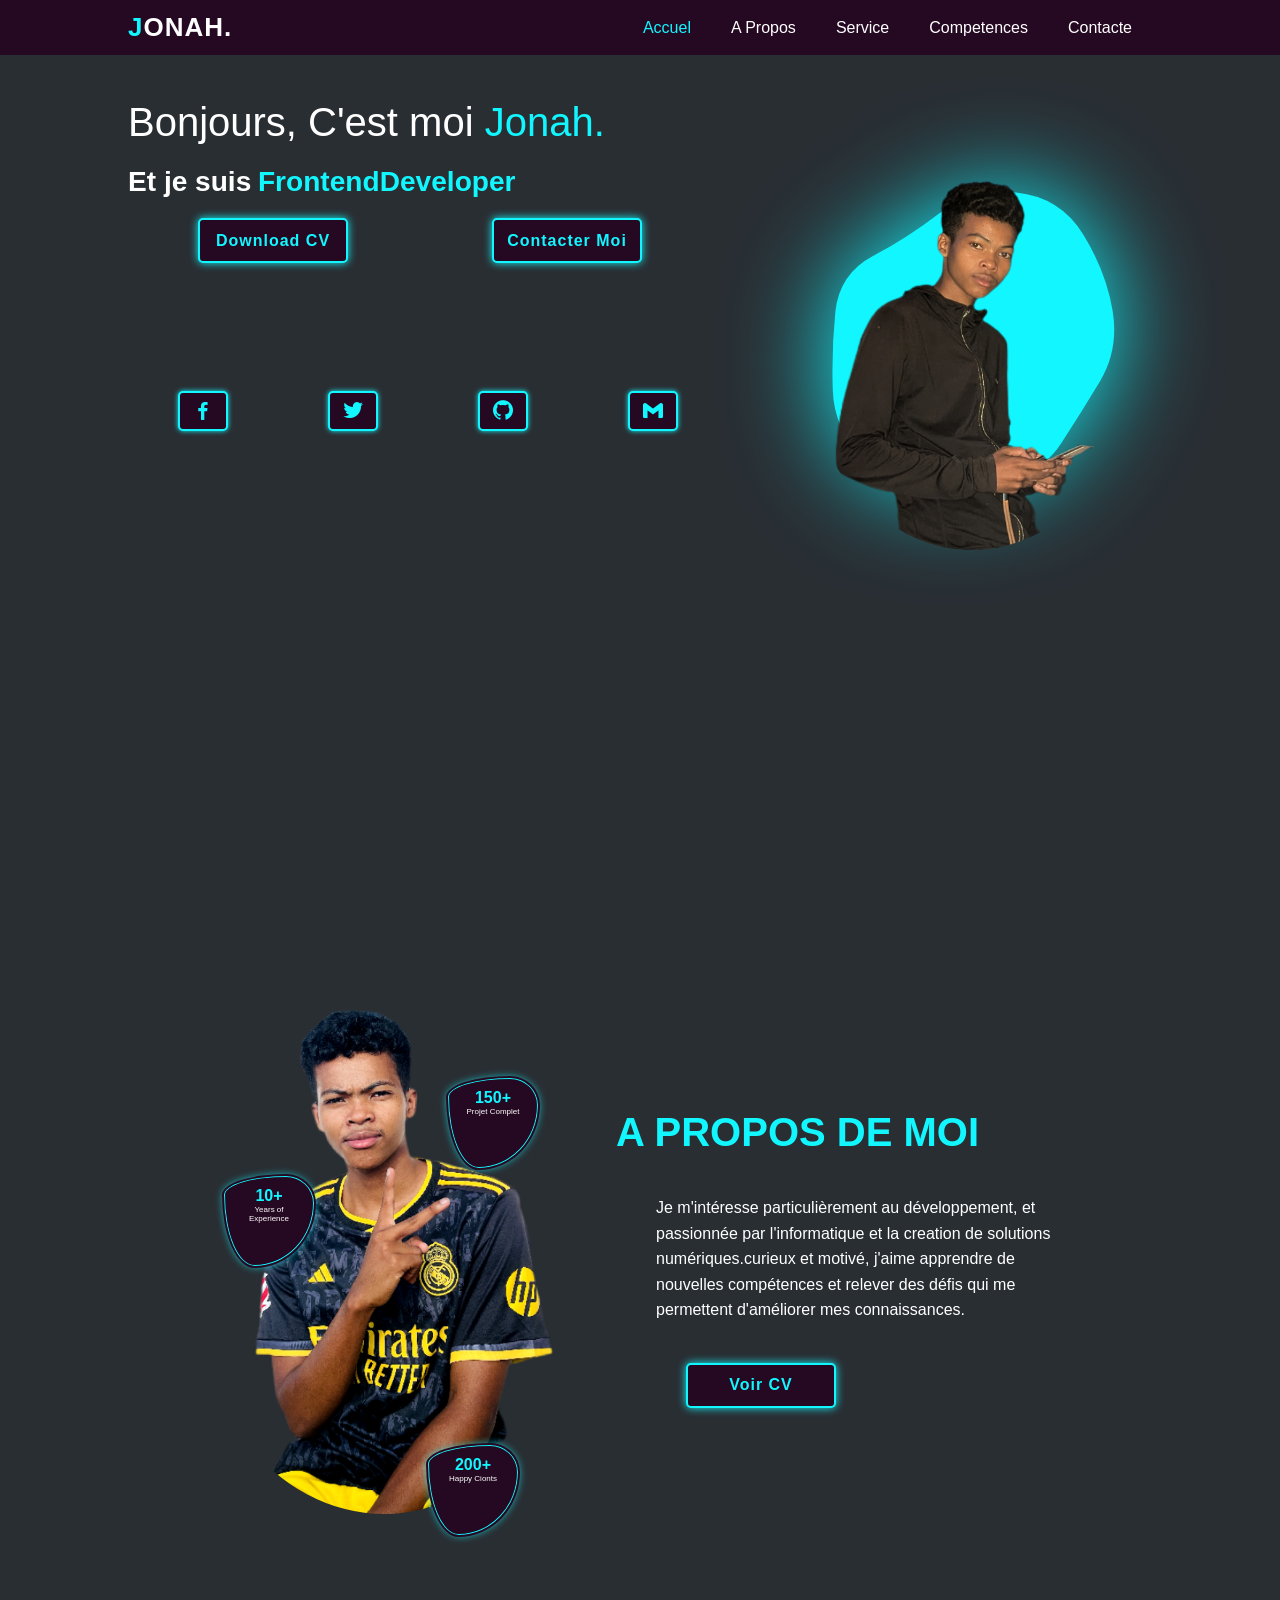
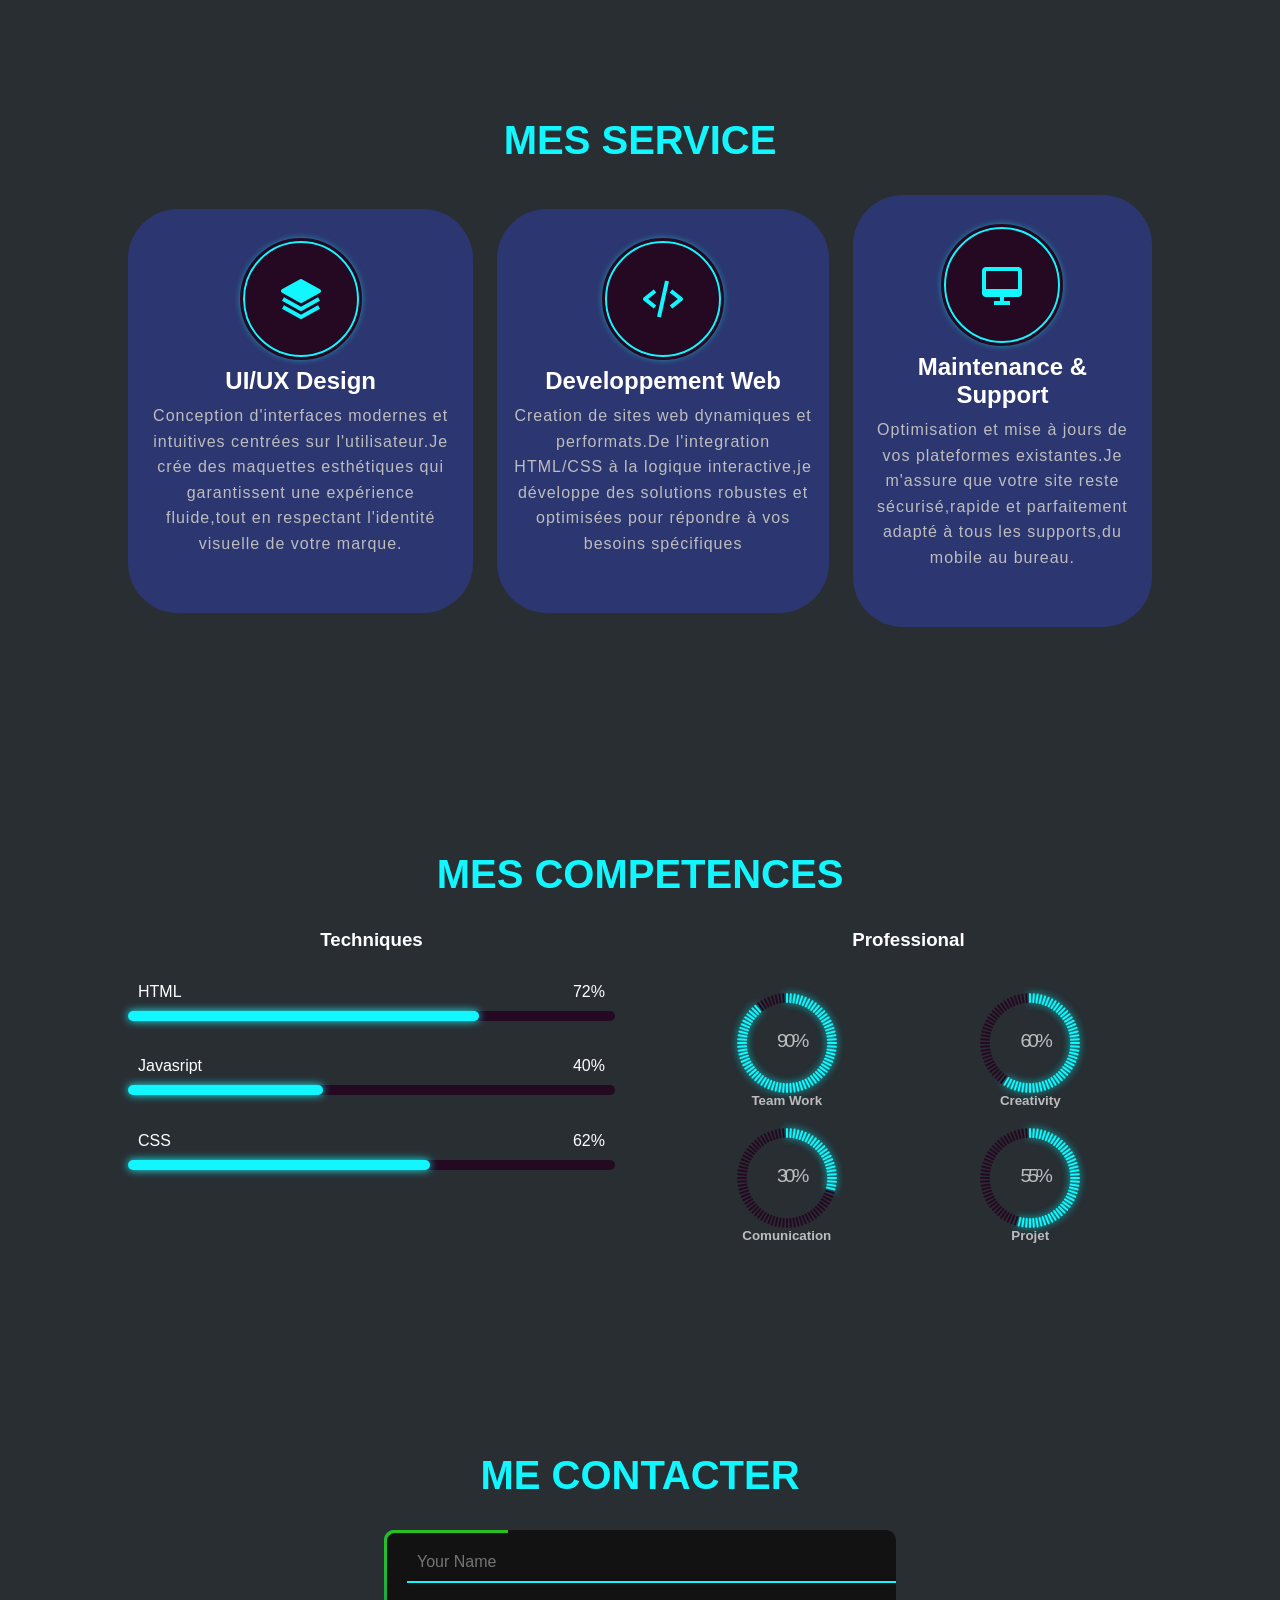
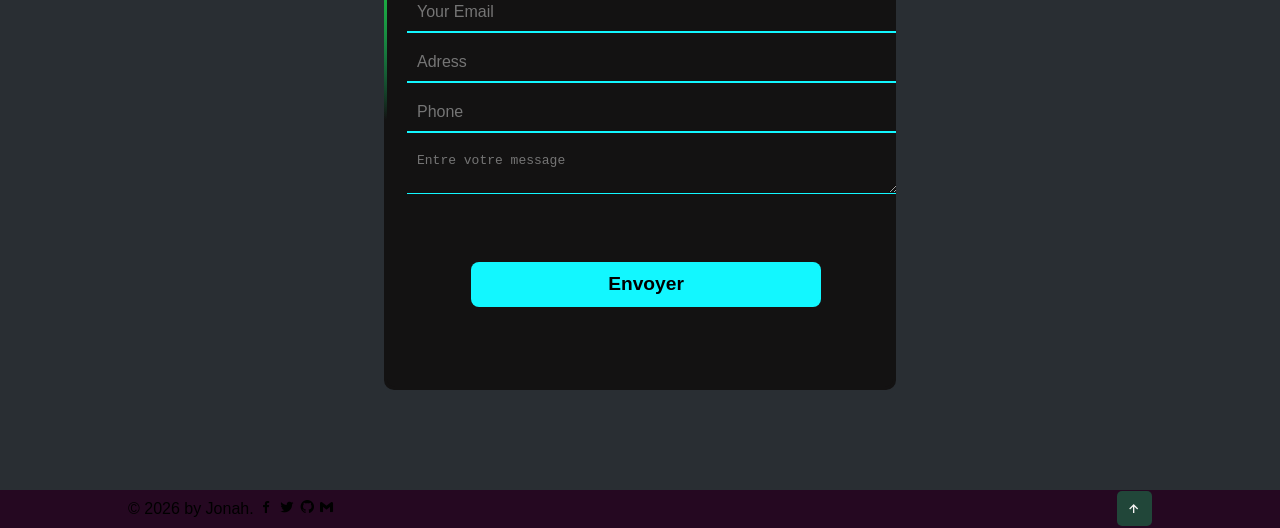
<file: index.html>
<!DOCTYPE html>
<html lang="en">
<head>
    <meta charset="UTF-8">
    <meta name="viewport" content="width=device-width, initial-scale=1.0">
    <title>Portfolio jonah</title>
    <link rel="stylesheet" href="style.css">
    <link href='https://unpkg.com/boxicons@2.1.4/css/boxicons.min.css' rel='stylesheet'>

</head>
<body>
    <header>
        <div class="logo"><span>J</span>ONAH.</div>
        <!-- header site -->
        <ul class="menu">
            <li> <a href="#Accuel" >Accuel</a></li>
            <li> <a href="#A Propos">A Propos</a></li>
            <li> <a href="#Service">Service</a></li>
            <li> <a href="#Competences">Competences</a></li>
            <li> <a href="#Contacte">Contacte</a></li>
        </ul>
        
    </header>

    <!-- home section -->
     <section id="Accuel" class="home">
        <div class="home-content">
            <h1>Bonjours, C'est moi <span>Jonah.</span></h1>
            <div class="change-text">
            
                <h3>Et je suis</h3>
                <h3>
                    
                    <span class="word">Web Designer</span>
                    <span class="word">Frontend Developer</span>
                
                </h3>
            </div>
            
            
            
            <div class="btn-box">
                <a href="cv.html" class="btn" download="cv.html" >Download CV</a>
                <a href="#Contacte" class="btn">Contacter Moi </a>
            </div>
            <div class="social-icons">
                <a href="https://www.facebook.com/jonarson.376"><i class='bx bxl-facebook'></i></a>
                <a href="https://twitter.com/"><i class='bx bxl-twitter'></i></a>
                <a href="https://github.com/jonarsonjulien06-code"><i class='bx bxl-github'></i></a>
                <a href="mailto:jonarsonjulien06@gmail.com"><i class='bx bxl-gmail'></i></a>



            </div>
        </div>

        <div class="home-image">
            <div class="img-box">
                <img src="image/pixe.jpg" alt="">
            </div>
            <div class="liquid">
                <svg viewBox="0 0 500 500" xmlns="http://www.w3.org/2000/svg" xmlns:xlink="http://www.w3.org/1999/xlink" width="100%" id="blobSvg">
                <path fill="#12f7ff">
                    <animate attributeName="d"
                        dur="20000ms"
                        repeatCount="indefinite"
                        values="
                        M415,298Q416,346,372,366Q328,386,289,413.5Q250,441,199.5,433Q149,425,98.5,396Q48,367,47.5,308.5Q47,250,75,207.5Q103,165,120,110Q137,55,193.5,30.5Q250,6,306.5,30Q363,54,392.5,102.5Q422,151,418,200.5Q414,250,415,298Z;

                        M429.5,293Q399,336,375,380.5Q351,425,300.5,435Q250,445,194.5,443.5Q139,442,99.5,401Q60,360,58,305Q56,250,58,195.5Q60,141,112,120.5Q164,100,207,64Q250,28,312,31.5Q374,35,406.5,88Q439,141,449.5,195.5Q460,250,429.5,293Z;

                        M413.5,300.5Q425,351,384,381Q343,411,296.5,444Q250,477,202,446.5Q154,416,111,385.5Q68,355,59,302.5Q50,250,62,199Q74,148,120.5,127Q167,106,208.5,89.5Q250,73,309,59.5Q368,46,397.5,97Q427,148,414.5,199Q402,250,413.5,300.5Z;

                        M420.5,287Q377,324,354,357.5Q331,391,290.5,373.5Q250,356,219,356.5Q188,357,114.5,364Q41,371,75,310.5Q109,250,95.5,201.5Q82,153,105,96Q128,39,189,54.5Q250,70,290,91Q330,112,384,127Q438,142,451,196Q464,250,420.5,287Z;

                        M473.5,307.5Q449,365,387,372.5Q325,380,287.5,439.5Q250,499,224,420Q198,341,161,332Q124,323,78.5,286.5Q33,250,70,208.5Q107,167,118,104Q129,41,189.5,54Q250,67,307,60Q364,53,381,109Q398,165,448,207.5Q498,250,473.5,307.5Z;

                       
                        
                        M420.5,287Q377,324,354,357.5Q331,391,290.5,373.5Q250,356,219,356.5Q188,357,114.5,364Q41,371,75,310.5Q109,250,95.5,201.5Q82,153,105,96Q128,39,189,54.5Q250,70,290,91Q330,112,384,127Q438,142,451,196Q464,250,420.5,287Z;

                        M473.5,307.5Q449,365,387,372.5Q325,380,287.5,439.5Q250,499,224,420Q198,341,161,332Q124,323,78.5,286.5Q33,250,70,208.5Q107,167,118,104Q129,41,189.5,54Q250,67,307,60Q364,53,381,109Q398,165,448,207.5Q498,250,473.5,307.5Z;

                       
                        
                        M420.5,287Q377,324,354,357.5Q331,391,290.5,373.5Q250,356,219,356.5Q188,357,114.5,364Q41,371,75,310.5Q109,250,95.5,201.5Q82,153,105,96Q128,39,189,54.5Q250,70,290,91Q330,112,384,127Q438,142,451,196Q464,250,420.5,287Z;

                        M473.5,307.5Q449,365,387,372.5Q325,380,287.5,439.5Q250,499,224,420Q198,341,161,332Q124,323,78.5,286.5Q33,250,70,208.5Q107,167,118,104Q129,41,189.5,54Q250,67,307,60Q364,53,381,109Q398,165,448,207.5Q498,250,473.5,307.5Z;

                        M415,298Q416,346,372,366Q328,386,289,413.5Q250,441,199.5,433Q149,425,98.5,396Q48,367,47.5,308.5Q47,250,75,207.5Q103,165,120,110Q137,55,193.5,30.5Q250,6,306.5,30Q363,54,392.5,102.5Q422,151,418,200.5Q414,250,415,298Z;

                        "
                    ></animate>
                </path>
                </svg>
            </div>

            <div class="liquid">
                <svg viewBox="0 0 500 500" xmlns="http://www.w3.org/2000/svg" xmlns:xlink="http://www.w3.org/1999/xlink" width="100%" id="blobSvg">
                <path fill="#12f7ff">
                    <animate attributeName="d"
                        dur="20000ms"
                        repeatCount="indefinite"
                        values="
                        M415,298Q416,346,372,366Q328,386,289,413.5Q250,441,199.5,433Q149,425,98.5,396Q48,367,47.5,308.5Q47,250,75,207.5Q103,165,120,110Q137,55,193.5,30.5Q250,6,306.5,30Q363,54,392.5,102.5Q422,151,418,200.5Q414,250,415,298Z;

                        M429.5,293Q399,336,375,380.5Q351,425,300.5,435Q250,445,194.5,443.5Q139,442,99.5,401Q60,360,58,305Q56,250,58,195.5Q60,141,112,120.5Q164,100,207,64Q250,28,312,31.5Q374,35,406.5,88Q439,141,449.5,195.5Q460,250,429.5,293Z;

                        M413.5,300.5Q425,351,384,381Q343,411,296.5,444Q250,477,202,446.5Q154,416,111,385.5Q68,355,59,302.5Q50,250,62,199Q74,148,120.5,127Q167,106,208.5,89.5Q250,73,309,59.5Q368,46,397.5,97Q427,148,414.5,199Q402,250,413.5,300.5Z;

                        M420.5,287Q377,324,354,357.5Q331,391,290.5,373.5Q250,356,219,356.5Q188,357,114.5,364Q41,371,75,310.5Q109,250,95.5,201.5Q82,153,105,96Q128,39,189,54.5Q250,70,290,91Q330,112,384,127Q438,142,451,196Q464,250,420.5,287Z;

                        M473.5,307.5Q449,365,387,372.5Q325,380,287.5,439.5Q250,499,224,420Q198,341,161,332Q124,323,78.5,286.5Q33,250,70,208.5Q107,167,118,104Q129,41,189.5,54Q250,67,307,60Q364,53,381,109Q398,165,448,207.5Q498,250,473.5,307.5Z;

                        M420.5,287Q377,324,354,357.5Q331,391,290.5,373.5Q250,356,219,356.5Q188,357,114.5,364Q41,371,75,310.5Q109,250,95.5,201.5Q82,153,105,96Q128,39,189,54.5Q250,70,290,91Q330,112,384,127Q438,142,451,196Q464,250,420.5,287Z;

                        M473.5,307.5Q449,365,387,372.5Q325,380,287.5,439.5Q250,499,224,420Q198,341,161,332Q124,323,78.5,286.5Q33,250,70,208.5Q107,167,118,104Q129,41,189.5,54Q250,67,307,60Q364,53,381,109Q398,165,448,207.5Q498,250,473.5,307.5Z;


                        M420.5,287Q377,324,354,357.5Q331,391,290.5,373.5Q250,356,219,356.5Q188,357,114.5,364Q41,371,75,310.5Q109,250,95.5,201.5Q82,153,105,96Q128,39,189,54.5Q250,70,290,91Q330,112,384,127Q438,142,451,196Q464,250,420.5,287Z;

                        M473.5,307.5Q449,365,387,372.5Q325,380,287.5,439.5Q250,499,224,420Q198,341,161,332Q124,323,78.5,286.5Q33,250,70,208.5Q107,167,118,104Q129,41,189.5,54Q250,67,307,60Q364,53,381,109Q398,165,448,207.5Q498,250,473.5,307.5Z;

                       
                       
                       
                        M415,298Q416,346,372,366Q328,386,289,413.5Q250,441,199.5,433Q149,425,98.5,396Q48,367,47.5,308.5Q47,250,75,207.5Q103,165,120,110Q137,55,193.5,30.5Q250,6,306.5,30Q363,54,392.5,102.5Q422,151,418,200.5Q414,250,415,298Z;

                        "
                    ></animate>
                </path>
                </svg>
            </div>
        </div>

     </section>
     <!-- A propos-section -->
      <section id="A Propos" class="about">
        <div class="img-about">
            <img src="image/pixel.jpg" alt="">
            <div class="info-about1">
                <span>10+</span>
                <p>Years of Experience</p>
            </div>

             <div class="info-about2">
                <span>150+</span>
                <p>Projet Complet</p>
            </div>

             <div class="info-about3">
                <span>200+</span>
                <p>Happy Cionts</p>
            </div>
        </div>
        <div class="about-content">
            
            <h2>A PROPOS DE MOI</h2>
            
            <p>Je m'intéresse particulièrement au développement, et passionnée par l'informatique et la creation de solutions numériques.curieux et motivé, j'aime apprendre de nouvelles compétences et relever des défis qui me permettent d'améliorer mes connaissances. </p>

            <div class="btn-box">
                <a href="cv.html" class="btn">Voir CV</a>
            </div>
        </div>
      </section>

      <!-- service-section ---------------->
       <section     id="Service" class="section">

        <div class="main-text">
            
            <h2>MES SERVICE</h2>
        </div>

        <div class="services-box" style="display: flex;">
            
            <div class="section-services">
                <div class="service-box">
                    <i class='bx bxs-layer service-icon'></i>
                    <h3>UI/UX Design</h3>
                    <p>Conception d'interfaces modernes et intuitives centrées sur l'utilisateur.Je crée des maquettes esthétiques qui garantissent une expérience fluide,tout en respectant l'identité visuelle de votre marque.

                    </p>
                    
                </div>
            </div>

            <div class="section-services">
                <div class="service-box">
                    <i class='bx bx-code-alt service-icon'></i>
                    <h3>Developpement Web</h3>
                    <p>Creation de sites web dynamiques et performats.De l'integration HTML/CSS à la logique interactive,je développe des solutions robustes et optimisées pour répondre à vos besoins spécifiques
                        

                    </p>
                   
                </div>
            </div>

            <div class="section-services">
                <div class="service-box">
                    <i class='bx bx-desktop service-icon'></i>
                    <h3>Maintenance & Support</h3>
                    <p>Optimisation et mise à jours de vos plateformes existantes.Je m'assure que votre site reste sécurisé,rapide et parfaitement adapté à tous les supports,du mobile au bureau.
                    </p>
                    
                </div>
            </div>
            
        </div>
       </section>


       <!-- skill-section ---------------->

       <section id="Competences" class="skills">
        <div class="main-text">
            
            <h2>MES COMPETENCES</h2>
        </div>

        <div class="skill-main">
            <div class="skill-left">
                <h3>Techniques</h3>
                <div class="skill-bar">
                    <div class="info">
                        <p>HTML</p>
                        <p>72%</p>
                    </div>
                    <div class="bar">
                        <span class="html"></span>
                    </div>
                </div>

                 <div class="skill-bar">
                    <div class="info">
                        <p>Javasript</p>
                        <p>40%</p>
                    </div>
                    <div class="bar">
                       <span class="javasript"></span>
                    </div>
                </div>

                  <div class="skill-bar">
                    <div class="info">
                        <p>CSS</p>
                        <p>62%</p>
                    </div>
                    <div class="bar">
                        <span class="css"></span>
                    </div>
                </div>
            </div>

             

            <div class="skill-right">
                <h3>Professional</h3>
                <div class="professional">
                    <div class="box">
                        <div class="circle" data-dots="80" data-percent="90"></div>
                        <div class="text">
                            <big>90%</big>
                            <small>Team Work</small>
                        </div>
                    </div>

                    <div class="box">
                       <div class="circle" data-dots="80" data-percent="60"></div>
                        <div class="text">
                            <big>60%</big>
                            <small>Creativity</small>
                        </div>
                    </div>

                    <div class="box">
                        <div class="circle" data-dots="80" data-percent="30"></div>
                        <div class="text">
                            <big>30%</big>
                            <small>Comunication</small>
                        </div>
                    </div>

                     <div class="box">
                        <div class="circle" data-dots="80" data-percent="55"></div>
                        <div class="text">
                            <big>55%</big>
                            <small>Projet</small>
                        </div>
                    </div>

                    
                </div>
            </div>
        </div>
       </section>

       <!-- ----------------------------------------------contact section------------------------------------->
        <section id="Contacte" >
             <div class="main-text">
                
                <h2>ME CONTACTER</h2>
            </div>
        

       
            <div class="container">
                <form class="edge-form" action="https://formspree.io/f/xdawgeqe" method="POST">
                    <div class="form">
                            <div class="inputBox">
                                <input type="text" placeholder="Your Name">
                            </div>

                            <div class="inputBox">
                                <input type="text" placeholder="Your Email">
                            </div>

                            <div class="inputBox">
                                <input type="text" placeholder="Adress">
                            </div>

                            <div class="inputBox">
                                <input type="number" placeholder="Phone">
                            </div>

                            <div class="inputBox">
                                <textarea name="message" placeholder="Entre votre message" id=""></textarea>
                            </div>

                        <button  type="submit">Envoyer</button>  

                    </div>

                </form>
                            
             </div>
        </section>
        <!-- footer website------------- -->
         <footer>
            <p> &copy; 2026 by Jonah. <i class='bx bxl-facebook'></i>  <i class='bx bxl-twitter'></i>  <i class='bx bxl-github'></i>  <i class='bx bxl-gmail'></i></p>
            <a href="#Accuel"><i class='bx bx-up-arrow-alt'></i></a>
         </footer>


    <script src="script.js"></script>
</body>
</file>
<file: style.css>
@import url();
*{
    padding: 0; 
    margin: 0; 
    box-sizing: border-box; 
    list-style: none;
    scroll-behavior: smooth;
    text-decoration: none;
}
:root{
    --text-color:#ffffff;
    --hover-color:#12f7ff;
    --bg--color:#250821;
    --secon-bg-color:#292e33;
    --big-font:2.5rem;
    --normal-font:2.5rem;
    --neon-box-shadow:0 0 .5rem #12f7ff;
    --h2-font:3rem;
    --font-neon-text-shadow:0 0 10px rgba(18,247,255,0.3),
    0 0 20px rgba(18,247,255,0.3),
    0 0 30px rgba(18,247,255,0.3),
    0 0 40px rgba(18,247,255,0.3),
    0 0 70px rgba(18,247,255,0.3),
    0 0 80px rgba(18,247,255,0.3),
    0 0 100px rgba(18,247,255,0.3),
    0 0 150px rgba(18,247,255,0.3);

}

::-webkit-scrollbar{
    height: 0;
    width: 0.5rem;
}
::-webkit-scrollbar-track{
    background: var(--secon-bg-color);
}
::-webkit-scrollbar-thumb{
    background: var(--hover-color);
    border-radius: 5rem;
}



body{
    font-family: "poppins",sans-serif;
    background-color: var(--secon-bg-color);
    color: var(--text-color);
  
} 
header{
    
    position: fixed;
    top: 0;
    left: 0;
    z-index: 1000;
    border-bottom: 1px solid transparent;
    display: flex;
    align-items: center;
    justify-content: space-between;
    width: 100%;
     background: var(--bg--color);
    border-bottom: 1px solid var(--secon-bg-color);
    padding: 12px 10%;
}


.logo{
    font-size: 26px;
    font-weight: 700;
    letter-spacing: 1px;
}
span{
    color: var(--hover-color);
}
.menu{
    display: flex;
}

.menu a{
    color: var(--text-color);
    font-weight: 500;
    padding: 10px 20px;
}
.menu a:hover{
    color:var(--hover-color);
    text-shadow: 0 0 10px rgb(12, 247, 163),
    0 0 20px rgb(12, 247, 163),
    0 0 30px rgb(12, 247, 163),
    0 0 40px rgba(12,247,163),
    0 0 70px rgba(12,247,163),
    0 0 80px rgba(12,247,163),
    0 0 100px rgba(12,247,163),
    0 0 150px rgba(12,247,163);

}

.menu a.active{
    color: var(--hover-color);
}

section{
    padding: 100px 10%;
}
.home{
    min-height: 100vh;
    height: 100%;
    width: 100%;
    display: grid;
    grid-template-columns: repeat(2,1fr);
    grid-gap: 4em;

}
.home-content{
    max-width: 600px;
}
.home-content h1{
    font-size: var(--big-font);
    font-weight: 500;
}
.change-text{
    font-size: 1.5rem;
    font-weight: 600;
    line-height: 2.6;
}
.change-text h3{
    display: inline-flex;
    margin: 0;
    vertical-align: top;
}
.change-text h3 .word{
    position: absolute;
    display: flex;
    opacity: 0;
}

.change-text h3.word.letter{
    transform-origin: center center 25px;
}
.change-text h3 .word .letter.out{
    transform: rotateX(90deg);
    transition: 0.32s cubic-bezier(0.6,0,0.7,0.2);
}
.change-text h3 .word .letter.in{
    transition: 0.38s ease;
}
.change-text h3 .word .letter.behind{
    transform: rotateX(-90deg);
}
.home-content p{
    color: #bdbdbd;
    line-height: 1.6;
    margin: 1rem 0 2rem;
}


.btn-box{
    display: flex;
    justify-content: space-between;
    height: 45px;
}
.btn-box a.btn{
    display: inline-flex;
    justify-content: center;
    align-items: center;
    width: 150px;
    background: var(--hover-color);
    color: var(--bg--color);
    font-size: 1rem;
    letter-spacing: 1px;
    font-weight: 600;
    transition: .6s;
    box-shadow: var(--neon-box-shadow);
    border-radius: 5px;
    overflow: hidden;
    z-index: 1;
    border: 2px solid var(--hover-color);
    position: relative;
}
a.btn::before{
    position: absolute;
    content:"";
    top: 0;
    left: 0;
    background:var(--secon-bg-color);
    border-radius: 5px;
    height: 100%;
    width: 0;
    z-index: -1;
    transition: .4s;
}
a.btn:hover::before{
    width: 100%;
}
a.btn:nth-child(2){
    background: var(--bg--color);
    color: var(--hover-color);
    left: -86px;

}
a.btn:nth-child(2):hover{
    color: var(--bg--color);
}
a.btn:nth-child(2)::before{
    background: var(--hover-color);

}
a.btn:nth-child(1){
    background: var(--bg--color);
    color: var(--hover-color);
    left: 70px;

}
a.btn:nth-child(1):hover{
    color: var(--bg--color);
}
a.btn:nth-child(1)::before{
    background: var(--hover-color);

}
.social-icons{
    margin-top: 8rem;
    display: flex;
    justify-content: space-around;
    color: var(--hover-color);
    width: 600px;
    height: 40px;
}
.social-icons a{
    display: inline-flex;
    width: 50px;
    height: 100%;
    justify-content: center;
    align-items: center;
    background: var(--bg--color);
    color: var(--hover-color);
    border: 2px solid var(--hover-color);
    transition: .6s;
    border-radius: 5px;
    box-shadow: 0 0 0.3rem#12f7ff;
    position: relative;
    z-index: 1;
    overflow: hidden;
}
.social-icons a i{
    font-size: 1.5rem;

}
.social-icons a:hover{
    color: var(--bg--color);
}

.social-icons a::before{
    position: absolute;
    content:"";
    top: 0;
    left: 0;
    background:var(--hover-color);
    border-radius: 5px;
    height: 100%;
    width: 0;
    z-index: -1;
    transition: .4s;
}
.social-icons a:hover::before{
    width: 100%;
}
.home-image{
    position: relative;
}
.img-box{
    text-align: center;

}
.img-box img{
    width: 100%;
    max-width: 350px;
    height: auto;
    border-radius: 50%;
}
.liquid{
    position: absolute;
    width: 100%;
    height: 100%;
    z-index: -1;
    top: 10%;
}
.liquid:nth-child(2){
    filter: blur(50px);
}

/* -----------About section css--------------------- */
.about{
    display: flex;
    justify-content: center;
    align-items: center;
    grid-gap: 2em;
    background: var(--secon-bg-color);
   
}
.about .img-about{
    text-align: center;
    position: relative;
}
.about .img-about img{
    max-width: 400px;
    border-radius: 50%;
    height: auto;

}
.about-content span{
    color: #fdfdfd;
    font-size: .8rem;
    font-weight: 200;
    letter-spacing: 2px;
    text-transform: uppercase;
}

.about-content h2{
    color: var(--hover-color);
    font-weight: 700;
    font-size: var(--normal-font);

}
.about-content h3{
    font-weight: 600;
    font-size: 1.5rem;
    margin-bottom: .2rem;
}

.about-content p{
    color: var(--normal-font);
    font-weight: 300;
    margin-bottom: 1.5rem;
    width: 400px;
    margin: 2.5rem ;
    line-height: 1.6;
}

.info-about1,
.info-about2,
.info-about3{
    background: var(--bg--color);
    font-size: .5rem;
    position: absolute;
    padding: 10px;
    width: 90px;
    height: 90px;
    border-radius: 69% 31% 66% 34% / 21% 30% 70% 79%;
    display: block;
    box-shadow: var(--neon-box-shadow);
    border: 1px solid var(--hover-color);
    outline: 2px solid var(--bg--color);
    z-index: 100;
    animation: morph 6s linear infinite;
}
.info-about1{
    left: 10%;
    top: 34%;

}
.info-about2{
    left: 66%;
    top: 15%;
}
.info-about3{
    left: 61%;
    top: 86%;
}
.img-about span{
    color:  var(--hover-color);
    font-size: 1rem;
    font-weight: 600;
}

/* Service section--------------------- */
.main-text{
    width: 100%;
    text-align: center;
    margin-bottom: 2rem;
    color: var(--hover-color);
}
.main-text h2{
    font-weight: 700;
    font-size: var(--normal-font);
}
.main-text span{
    color: var(--text-color);
    font-size: .8rem;
    font-weight: 200;
    letter-spacing: 2px;
    text-transform: uppercase;
}
.services-box{
    gap: 1.5rem;
    
}
.section-services{
    display: flex;
    justify-content: center;
    align-items: center;
    flex-wrap: wrap;
    margin-bottom: 25px;
}   
.section-services .service-box{
    flex: 1 1 18rem;
    padding: 2rem 1rem 2rem;
    text-align: center;
    background: rgb(44, 54, 112);
    border-radius: 50px;
    transition:transform .4s;
    
}

.service-btn{
    width: auto;
    justify-content: center;
}
.service-box:hover{
    transform: translateY(-.7rem);
}
.service-icon{
    border: 2px solid var(--hover-color);
    padding: 2rem;
    background: var(--bg--color);
    display: flex;
    align-items: center;
    font-size: 3rem;
    border-radius: 50%;
    position:relative;
     color:var(--hover-color);
    box-shadow: var(--neon-box-shadow);
    outline: 3px solid var(--bg--color);
}
.service-box h3{
    margin-top: 10px;
    font-size: 1.5rem;

}
.service-box p{
    margin: .5rem 0 1.5rem 0;
    font-weight: 300;
    letter-spacing: 1px;
    color: #bdbdbd;
    line-height: 1.6;
}

/* -----------Skills section css--------------------- */
.skills{
    background: var(--secon-bg-color);

}
.skill-main{
    width: 100%;
    display: grid;
    grid-template-columns: repeat(2,1fr);
    grid-row-gap: 30px;
    grid-column-gap: 50px;
}
.skill-bar{
    margin-bottom: 2.3rem;
}
.skill-main h3{
    margin-bottom: 2rem;
    /* font-size: var(--normal-font); */
    text-align: center;
}

.skill-left .skill-bar .info{
    display: flex;
    justify-content: space-between;
    align-items: center;
    padding: 0 10px;

}
.skill-left .skill-bar .bar{
    width: 100%;
    height: 10px;
    background-color: var(--bg--color);
    border-radius: 25px;
    margin-top: 10px;
    position: relative;
}
.skill-bar .bar span{
    width: 50%;
    height: 100%;
    position: absolute;
    left: 0;
    
    background: var(--hover-color);
    border-radius: 25px;
    box-shadow: var(--neon-box-shadow);
}
.skill-bar .bar .html{
    width: 72%;
    animation: html 2s;
}


.skill-bar .bar .javasript{
    width: 40%;
    animation: javasript 3s;
}

.skill-bar .bar .css{
    width: 62%;
    animation: css 4s;
}

/* -----------------------------------skill right------------------------------------------------------------- */
.professional{
    display: grid;
    grid-template-columns: 1fr 1fr;
}
.box{
    margin: 10px 0;
    flex: 1 1 15rem;
    position: relative;
}

.box .text{
    text-align: center;
    color: #bdbdbd;
    font-size: 1rem;
}

.box .text big{
    font: 400;
    letter-spacing: -3px;
    position: absolute;
    left: 52%;
    top: 42%;
    transform: translate(-50%,-50%);
}
.box .text small{
    display: block;
    font-weight: 600;
}


.circle{
    width: 100%;
    height: 100px;
    display: flex;
    justify-content: center;
    align-items: center;
   
}

.circle .points{
    width: 2px;
    height: 10px;
    background-color: var(--bg--color);
    position: absolute;
    border-radius: 3px;
    transform: rotate(calc(var(--i)*var(--rot))) translateY(-45px);
    
}
.points.marked{
    animation: glow 0.04s linear forwards;
    animation-delay: calc(var(--i)*0.05s);
}

/* *------------------contact section css------------------- */

.container{
    position: relative;
    width: 50%;
    height: 460px;
    border-radius: 10px;
    background: rgb(19, 18, 18);
    overflow: hidden;
    left: 25%;

}
.container::before{
    content: "";
    position: absolute;
    top: -50%;
    left: -50%;
    width: 380px;
    height: 420px;
    background: linear-gradient(0deg,transparent,rgb(4, 236, 225),rgb(11, 107, 91));
    transform-origin: bottom right;
    animation: animate 7s linear infinite;

}

.container::after{
    content: "";
    position: absolute;
    top: -50%;
    left: -50%;
    width: 380px;
    height: 420px;
    background: linear-gradient(0deg,transparent,rgb(42, 190, 12),rgb(18, 167, 18));
    transform-origin: bottom right;
    animation: animate 7s linear infinite;
    animation-delay: 3s;

}

@keyframes animate{
    100%{
        transform: rotate(360deg);
    }
}

.form{
    position:absolute;
    inset: 3px;
    border-radius: 8px;
    background: rgb(19, 18, 18);
    z-index: 10;
    padding: 0px 20px;
    display: flex;
    flex-direction: column;
    
}
.form button{
    width: 350px;
    height: 10%;
    border-radius: 8px;
    border: none;
    background-color: var(--hover-color);
    color: black;
    font-weight: bold;
    font-size: 1.2rem;
    cursor: pointer;
    outline: none;
    margin:4rem ;
    left: 10px;
}
.form button:hover{
    transform: translateY(-5px);
    box-shadow: var(--hover-color);
    
}
.inputBox{
    position: relative;
    width: 700px;
    margin-top: 0px;
}
.inputBox input{
    width: 70%;
    padding: 20px 10px 10px;
    background: transparent;
    border-color: var(--hover-color);
    border-top: none;
    border-left: none;
    border-right: none;
    font-size: 1em;
    outline: none;
    color: var(--hover-color);
}
.inputBox textarea{
     width: 70%;
    padding: 20px 10px 10px;
    background: transparent;
    border-color: var(--hover-color);
    border-top: none;
    border-left: none;
    border-right: none;
    font-size: 1em;
    outline: none;
    color: var(--hover-color);
}

/* footer css */
footer{
    padding: 0.1rem 10%;
    display: flex;
    align-items: center;
    background: var(--bg--color);
    justify-content: space-between;
}
footer p{
    color: #000000;
}
footer a{
    display: inline-flex;
    justify-content: center;
    color: rgb(248, 245, 245);
    background:rgb(33, 70, 57);
    padding: .6rem;
    border-radius: 5px;
}






















/* @keyframes--------------------- */

@keyframes morph{
    0%,
    100%{
        border-radius: 40% 60% 70% 30% /40% 40% 60% 50%;
    }
    30%{
        border-radius: 70% 30% 50% 50% /30% 30% 70% 70%;

    }
    60%{
        border-radius: 100% 60% 60% 100% /100% 100% 60% 60%;

    }
    80%{
        border-radius: 69% 31% 66% 34% /21% 30% 70% 79%;
    }
}


@keyframes html{
    0%{
        width: 0%;
    }
    100%{
        width: 72%;
    }
}

@keyframes javasript{
    0%{
        width: 0%;
    }
    100%{
        width: 40%;
    }
}

@keyframes css{
    0%{
        width: 0%;
    }
    100%{
        width: 62%;
    }
}

@keyframes glow{
    0%{
        background: var(--bg--color);
        box-shadow: none;
    }
    100%{
        background: var(--hover-color);
        box-shadow: var(--neon-box-shadow);
    }
}






/* break points ------------------------*/
@media(max-width:991x){
    header,
    header.sticky{
        padding: 15px 5%;
    }
    footer{
        padding: 15px 5%;

    }
    section{
        padding: 50px 5%;
    }
    .menu a{
        padding: 8px 15px;
    }
    :root{
        --big-font:2.2rem;
        --normal-font:1.8rem;
        --neon-box-shadow:0 0 .8rem #12f7ff;
        --h2-font:3rem;
    }
    .home-content{
        margin-top: 5rem;
    }
    .social-icons{
        margin-top: 2rem;
    }
}


@media(max-width:600px){
    #menu-icon{
        display: block;
        transition: all .4s ease;

    }
    #menu-icon .bx-x{ 
        transform: rotate(-180deg);
    }
    
    .menu{
        display: flex;
        position: absolute;
        top: -1000%;
        right: 0;
        left: 0;
        flex-direction: column;
        background: var(--bg--color);
        text-align: left;
        padding: 0 5%;
        transition: all .45s ease;
    }
    .menu a{
        display: block;
        padding-bottom: 1rem;
        font-size: 1rem;
    }
    .menu.open{
        top: 100%;
    }
}
</file>
